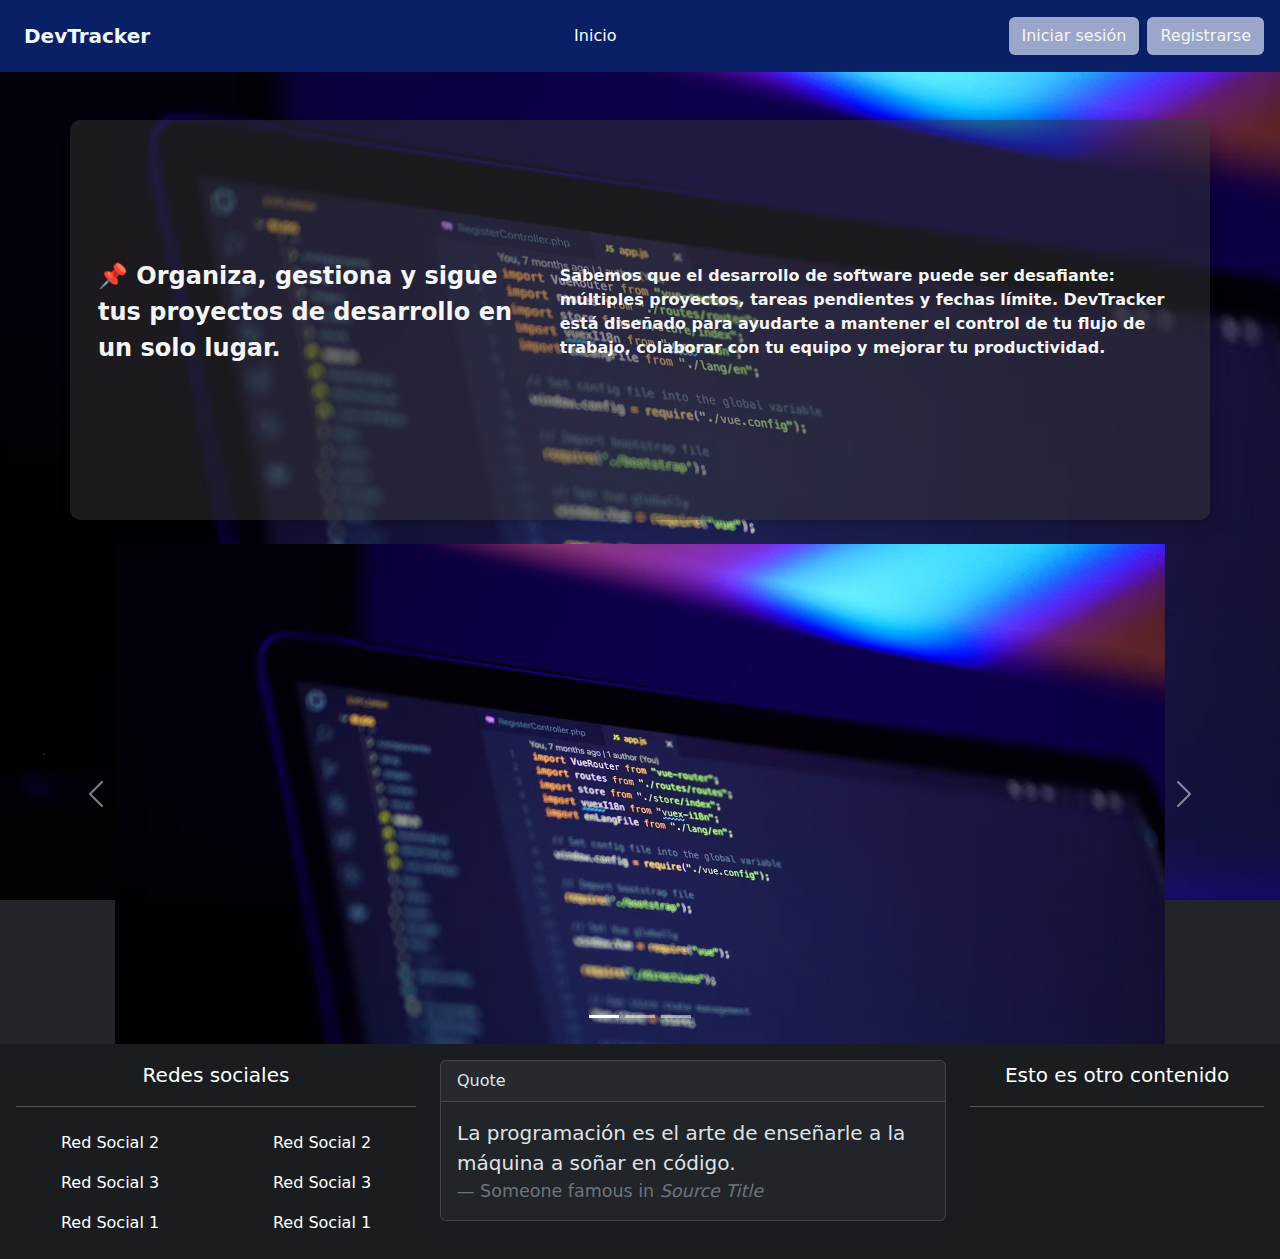
<file: index.html>
<!DOCTYPE html>
<html lang="en">
<head>
    <meta charset="UTF-8">
    <meta name="viewport" content="width=device-width, initial-scale=1.0">
    <link href="https://cdn.jsdelivr.net/npm/bootstrap@5.3.3/dist/css/bootstrap.min.css" rel="stylesheet" integrity="sha384-QWTKZyjpPEjISv5WaRU9OFeRpok6YctnYmDr5pNlyT2bRjXh0JMhjY6hW+ALEwIH" crossorigin="anonymous">
    <script src="https://cdn.jsdelivr.net/npm/bootstrap@5.3.3/dist/js/bootstrap.bundle.min.js" integrity="sha384-YvpcrYf0tY3lHB60NNkmXc5s9fDVZLESaAA55NDzOxhy9GkcIdslK1eN7N6jIeHz" crossorigin="anonymous"></script>
   <link rel="stylesheet" href="css/style.css">

    <title>DevTracker bootstrap</title>
</head>
<body id="main-body" class=" d-flex flex-column bg-dark min-vh-100">

<!-- ANIMACION LOGO -->

  <!-- <div id="logo-animation">
    <p id="logo">DevTracker</p>
  </div> -->


    <nav class="navbar  navbar-expand-lg  bg-body-tertiary p-0" data-bs-theme="dark">
        <div class="container-fluid navbar_color p-3">
          <a class="navbar-brand a_color fw-bold ps-2" id="logo" href="#">DevTracker</a>
          <button class="navbar-toggler toggler_color " type="button" data-bs-toggle="collapse" data-bs-target="#navbarSupportedContent" aria-controls="navbarSupportedContent" aria-expanded="false" aria-label="Toggle navigation">
            <span class="navbar-toggler-icon" ></span>
          </button>
          <div class="collapse navbar-collapse a_color" id="navbarSupportedContent">
            <ul class="navbar-nav m-auto mb-2 mb-lg-0">
              <li class="nav-item">
                <a class="nav-link active li_color custom_links" aria-current="page" href="#">Inicio</a>
              </li>

              <!-- SE DESPLEGARA CUANDO SE INICIE SESION -->
              <!-- <li class="nav-item dropdown">
                <a class="nav-link dropdown-toggle li_color" href="#" role="button" data-bs-toggle="dropdown" aria-expanded="false">
                  Proyectos
                </a>
                <ul class="dropdown-menu">
                  <li><a href="mis_proyectos.html" class="dropdown-item">Mis proyectos</a></li>
                  <li><a class="dropdown-item" href="newlp2.html">Añadir nuevo proyecto</a></li>
                  <li><a class="dropdown-item" href="#">Editar un proyecto</a></li>
                </ul>
              </li> -->
            </ul>
            <form class="d-flex">
              <!-- <input class="form-control me-2" type="search" placeholder="Search" aria-label="Search"> -->
              <a class="btn button_color me-2" href="pages/login.html" >Iniciar sesión</a>
              <a class="btn button_color" href="pages/registro.html">Registrarse</a>
            </form>
          </div>
        </div>
      </nav>






      
      <div class="container mt-5">
        <div class="row p_inicio align-items-center px-3" style="height: 400px;">
          <div class="col-5 ">
           <p class="fs-4 fw-bold alig">📌 Organiza, gestiona y sigue tus proyectos de desarrollo en un solo lugar.</p></div>
          <div class="col-7 ">
            <p class="fw-bold">Sabemos que el desarrollo de software puede ser desafiante: múltiples proyectos, tareas pendientes y fechas límite. DevTracker está diseñado para ayudarte a mantener el control de tu flujo de trabajo, colaborar con tu equipo y mejorar tu productividad.</p></div>
        </div>
      </div>



      <div id="carouselExampleIndicators" class="carousel slide mt-4 ">
        <div class="carousel-indicators">
          <button type="button" data-bs-target="#carouselExampleIndicators" data-bs-slide-to="0" class="active" aria-current="true" aria-label="Slide 1"></button>
          <button type="button" data-bs-target="#carouselExampleIndicators" data-bs-slide-to="1" aria-label="Slide 2"></button>
          <button type="button" data-bs-target="#carouselExampleIndicators" data-bs-slide-to="2" aria-label="Slide 3"></button>
        </div>
        <div class="carousel-inner">
          <div class="carousel-item active" style="max-height: 500px;">
            <img src="images/code.avif" class="d-block w-100 h-100 object-fit-contain" style="max-height: 700px;" alt="...">
          </div>
          <div class="carousel-item" style="max-height: 500px;">
            <img src="images/code.avif" class="d-block w-100 h-100 object-fit-contain" style="max-height: 700px;" alt="...">
          </div>
          <div class="carousel-item" style="max-height: 500px;">
            <img src="images/code.avif" class="d-block w-100 h-100 object-fit-contain" style="max-height: 700px;" alt="...">
          </div>
        </div>
        <button class="carousel-control-prev" type="button" data-bs-target="#carouselExampleIndicators" data-bs-slide="prev">
          <span class="carousel-control-prev-icon" aria-hidden="true"></span>
          <span class="visually-hidden">Previous</span>
        </button>
        <button class="carousel-control-next" type="button" data-bs-target="#carouselExampleIndicators" data-bs-slide="next">
          <span class="carousel-control-next-icon" aria-hidden="true"></span>
          <span class="visually-hidden">Next</span>
        </button>
      </div>


      <footer class="container-fluid mt-auto bg-dark-subtle p-3" data-bs-theme="dark">
        <div class="row " >
          <div class="col-md-4 col-sm-6  footer-columns-color text-center">
            <p class="lead ">Redes sociales</p>
            <hr>
            <div class="row">
              <div class="col-6">
                <ul class="navbar-nav">
                  <li><a href="" class="nav-link link-underline-opacity-0 ">Red Social 2</a></li>
                  <li><a href="" class="nav-link link-underline-opacity-0 ">Red Social 3</a></li>
                  <li><a href="" class="nav-link link-underline-opacity-0 ">Red Social 1</a></li>
                </ul>
              </div>
              <div class="col-6">
                <ul class="navbar-nav">
                  <li><a href="" class="nav-link link-underline-opacity-0 ">Red Social 2</a></li>
                  <li><a href="" class="nav-link link-underline-opacity-0 ">Red Social 3</a></li>
                  <li><a href="" class="nav-link link-underline-opacity-0 ">Red Social 1</a></li>
                </ul>
              </div>

            </div>
          </div>
          <div class="col-md-5 col-sm-6">
            <div class="card">
              <div class="card-header" >
                Quote
              </div>
              <div class="card-body">
                <blockquote class="blockquote mb-0">
                  <p>La programación es el arte de enseñarle a la máquina a soñar en código.</p>
                  <div class="blockquote-footer">Someone famous in <cite title="Source Title">Source Title</cite></div>
                </blockquote>
              </div>
            </div>
          </div>
          <div class="col-md-3 col-sm-12   footer-columns-color">
           <hr class="d-sm-block d-md-none">
            <p class="lead text-center">Esto es otro contenido</p>
            <hr>
          </div>
        </div>
      </footer>


</body>
</html>


<!-- 

Inicializar un repositorio:  git init 

Agregar un archivo en particular: git add nombreArchivo

Agregar todos los archivos: git add.

Agregar una instancia:   git commit -m "Se agrega un comentario"


Ver el estado de mis archivos: git status


-->
</file>
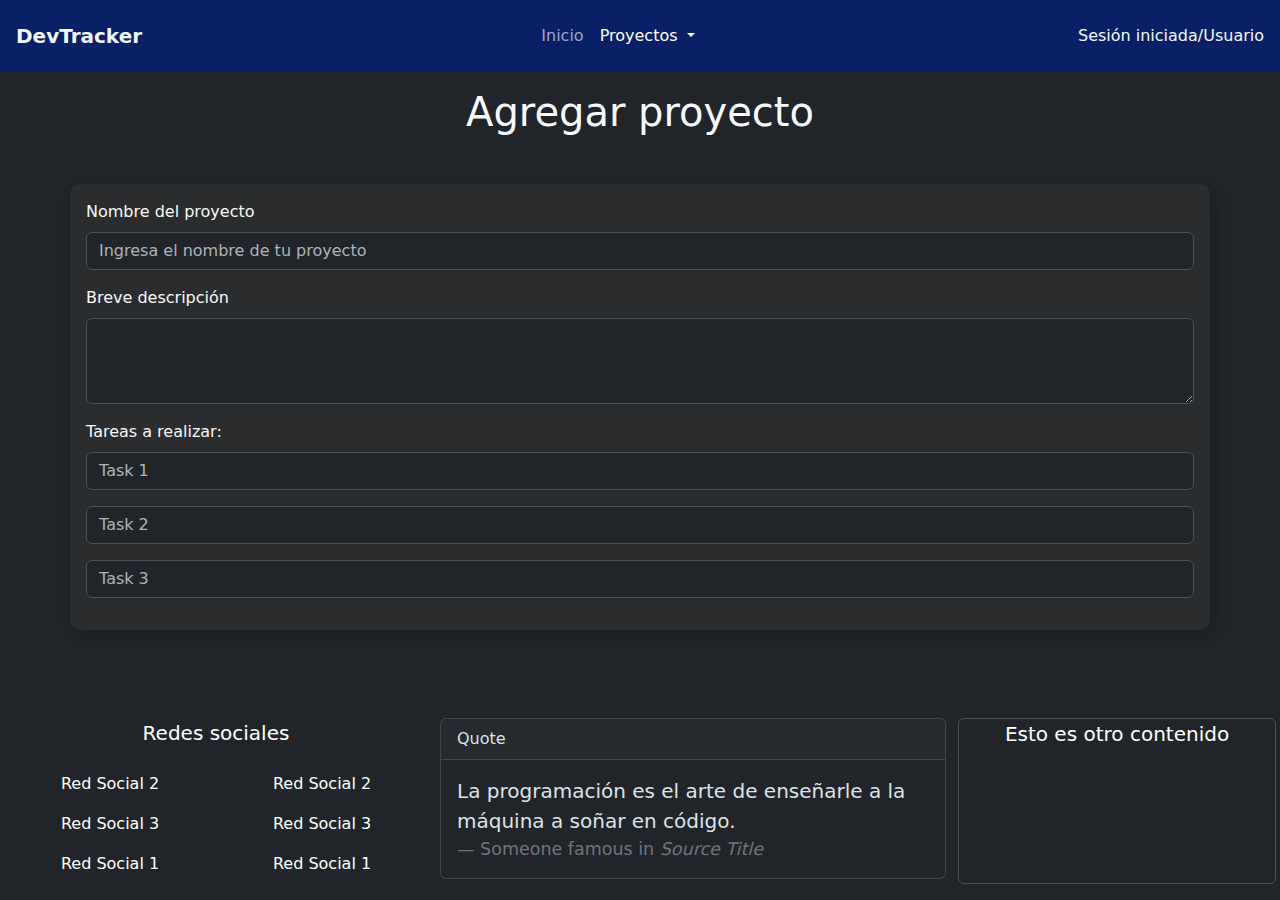
<file: agregar.html>
<!DOCTYPE html>
<html lang="en">
<head>
    <meta charset="UTF-8">
    <meta name="viewport" content="width=device-width, initial-scale=1.0">
    <link href="https://cdn.jsdelivr.net/npm/bootstrap@5.3.3/dist/css/bootstrap.min.css" rel="stylesheet" integrity="sha384-QWTKZyjpPEjISv5WaRU9OFeRpok6YctnYmDr5pNlyT2bRjXh0JMhjY6hW+ALEwIH" crossorigin="anonymous">
    <script src="https://cdn.jsdelivr.net/npm/bootstrap@5.3.3/dist/js/bootstrap.bundle.min.js" integrity="sha384-YvpcrYf0tY3lHB60NNkmXc5s9fDVZLESaAA55NDzOxhy9GkcIdslK1eN7N6jIeHz" crossorigin="anonymous"></script>
   <link rel="stylesheet" href="style.css">

    <title>Agregar</title>
</head>
<body class="bg-dark">

    <nav class="navbar  navbar-expand-lg  bg-body-tertiary p-0" data-bs-theme="dark">
        <div class="container-fluid navbar_color p-3">
          <a class="navbar-brand a_color fw-bold" href="index.html">DevTracker</a>
          <button class="navbar-toggler toggler_color " type="button" data-bs-toggle="collapse" data-bs-target="#navbarSupportedContent" aria-controls="navbarSupportedContent" aria-expanded="false" aria-label="Toggle navigation">
            <span class="navbar-toggler-icon" ></span>
          </button>
          <div class="collapse navbar-collapse a_color" id="navbarSupportedContent">
            <ul class="navbar-nav m-auto mb-2 mb-lg-0">
              <li class="nav-item">
                <a class="nav-link  li_color" aria-current="page" href="index.html">Inicio</a>
              </li>
              <li class="nav-item dropdown">
                <a class="nav-link dropdown-toggle li_color active" href="#" role="button" data-bs-toggle="dropdown" aria-expanded="false">
                  Proyectos
                </a>
                <ul class="dropdown-menu">
                  <li><a href="mis_proyectos.html" class="dropdown-item active">Mis proyectos</a></li>
                  <li><a class="dropdown-item" href="agregar.html">Añadir nuevo proyecto</a></li>
                  <li><a class="dropdown-item" href="#">Editar un proyecto</a></li>
                </ul>
              </li>
            </ul>
            <div class="d-flex">
                <label for="">Sesión iniciada/Usuario</label>
              </div>
          </div>
        </div>
      </nav>

        <h1 class="text-light text-center mt-3">Agregar proyecto</h1>
      
        <div class="container text-light p_inicio p-3 mt-5" data-bs-theme="dark">
            <div class="mb-3">
                <label for="exampleFormControlInput1" class="form-label ">Nombre del proyecto</label>
                <input type="email" class="form-control" id="exampleFormControlInput1" placeholder="Ingresa el nombre de tu proyecto">
              </div>
              <div class="mb-3">
                <label for="exampleFormControlTextarea1" class="form-label">Breve descripción</label>
                <textarea class="form-control" id="exampleFormControlTextarea1" rows="3"></textarea>
              </div>
              <div class="mb-3">
                <label for="exampleFormControlInput1" class="form-label ">Tareas a realizar: </label>
                <input type="email" class="form-control" id="exampleFormControlInput1" placeholder="Task 1">
              </div>
              <div class="mb-3">
                <input type="email" class="form-control" id="exampleFormControlInput1" placeholder="Task 2">
              </div>
              <div class="mb-3">
                <input type="email" class="form-control" id="exampleFormControlInput1" placeholder="Task 3">
              </div>
        </div>
        


      <!-- <div class="container-fluid mt-5 bg-success">
        <div class="row ">
            <div class="col-3 border bg-danger">
                <h5>Proyectos recientes</h5>
                <ul class="">
                    <li><a href="" class="nav-link link-underline-opacity-0 mt-4">Proyecto 1</a></li>
                    <li><a href="" class="nav-link link-underline-opacity-0 mt-4">Proyecto 2</a></li>
                    <li><a href="" class="nav-link link-underline-opacity-0 mt-4">Proyecto 3</a></li>
                    <li><a href="" class="nav-link link-underline-opacity-0 mt-4">Proyecto 4</a></li>
                    <li><a href="" class="nav-link link-underline-opacity-0 mt-4">Proyecto 5</a></li>
                </ul>
            </div>
            <div class="col-6 border">
                <h5>Proyecto actual</h5>
                <p>Descripcion del proyecto</p>
                <h6>Tareas a realizar</h6>
                <ul>
                    <li><a href="" class="nav-link link-underline-opacity-0 mt-4">Task 1  fecha deadline</a></li>
                    <li><a href="" class="nav-link link-underline-opacity-0 mt-4">Task 2  fecha deadline</a></li>
                    <li><a href="" class="nav-link link-underline-opacity-0 mt-4">Task 3  fecha deadline</a></li>
                    <li><a href="" class="nav-link link-underline-opacity-0 mt-4">Task 4  fecha deadline</a></li>
                    <li><a href="" class="nav-link link-underline-opacity-0 mt-4">Task 5  fecha deadline</a></li> 
                </ul>
            </div>

            <div class="col-3 border">
                <h5>Tareas por vencer</h5>
                <ul>
                    <li><a href="" class="nav-link link-underline-opacity-0 mt-4">Task 1  fecha deadline</a></li>
                    <li><a href="" class="nav-link link-underline-opacity-0 mt-4">Task 2  fecha deadline</a></li>
                    <li><a href="" class="nav-link link-underline-opacity-0 mt-4">Task 3  fecha deadline</a></li>
                    <li><a href="" class="nav-link link-underline-opacity-0 mt-4">Task 4  fecha deadline</a></li>
                    <li><a href="" class="nav-link link-underline-opacity-0 mt-4">Task 5  fecha deadline</a></li>
                </ul>
            </div>
        </div>
      </div> -->

      <footer class="fixed-bottom container-fluid bg-dark p-3 mt-5" data-bs-theme="dark">
        <div class="row " >
          <div class="col-4  footer-columns text-center">
            <p class="lead ">Redes sociales</p>
            <div class="row">
              <div class="col-6">
                <ul class="navbar-nav">
                  <li><a href="" class="nav-link link-underline-opacity-0 ">Red Social 2</a></li>
                  <li><a href="" class="nav-link link-underline-opacity-0 ">Red Social 3</a></li>
                  <li><a href="" class="nav-link link-underline-opacity-0 ">Red Social 1</a></li>
                </ul>
              </div>
              <div class="col-6">
                <ul class="navbar-nav">
                  <li><a href="" class="nav-link link-underline-opacity-0 ">Red Social 2</a></li>
                  <li><a href="" class="nav-link link-underline-opacity-0 ">Red Social 3</a></li>
                  <li><a href="" class="nav-link link-underline-opacity-0 ">Red Social 1</a></li>
                </ul>
              </div>

            </div>
          </div>
          <div class="col-5">
            <div class="card">
              <div class="card-header" >
                Quote
              </div>
              <div class="card-body">
                <blockquote class="blockquote mb-0">
                  <p>La programación es el arte de enseñarle a la máquina a soñar en código.</p>
                  <div class="blockquote-footer">Someone famous in <cite title="Source Title">Source Title</cite></div>
                </blockquote>
              </div>
            </div>
          </div>
          <div class="col-3 border rounded footer-columns">
            <p class="lead text-center">Esto es otro contenido</p>
          </div>
        </div>
      </footer>

</body>
</html>
</file>
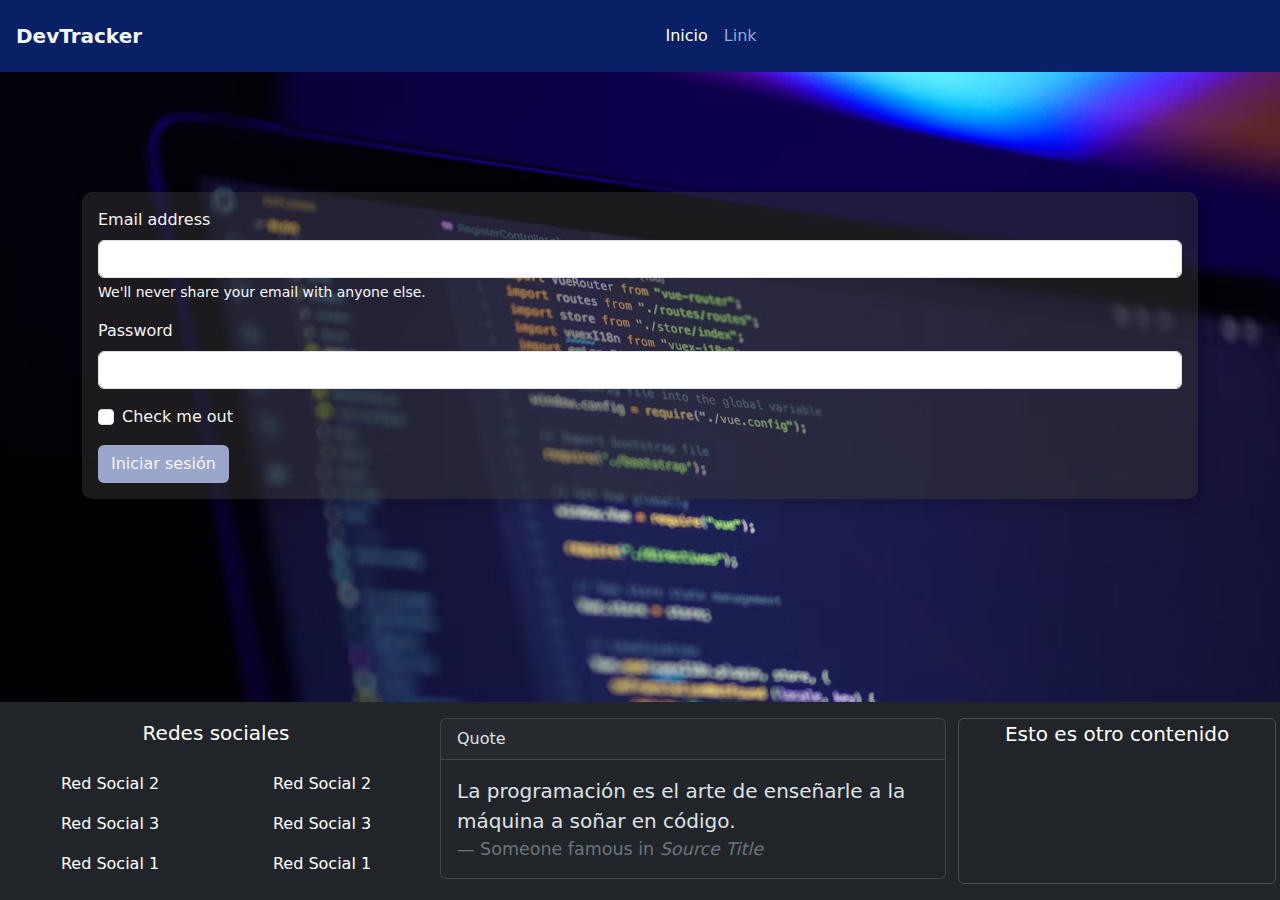
<file: login.html>
<!DOCTYPE html>
<html lang="en">
<head>
    <meta charset="UTF-8">
    <meta name="viewport" content="width=device-width, initial-scale=1.0">
    <link href="https://cdn.jsdelivr.net/npm/bootstrap@5.3.3/dist/css/bootstrap.min.css" rel="stylesheet" integrity="sha384-QWTKZyjpPEjISv5WaRU9OFeRpok6YctnYmDr5pNlyT2bRjXh0JMhjY6hW+ALEwIH" crossorigin="anonymous">
    <script src="https://cdn.jsdelivr.net/npm/bootstrap@5.3.3/dist/js/bootstrap.bundle.min.js" integrity="sha384-YvpcrYf0tY3lHB60NNkmXc5s9fDVZLESaAA55NDzOxhy9GkcIdslK1eN7N6jIeHz" crossorigin="anonymous"></script>
   <link rel="stylesheet" href="style.css">
    <title>Document</title>
</head>
<body id="main-body">



    <nav class="navbar  navbar-expand-lg  bg-body-tertiary p-0" data-bs-theme="dark">
        <div class="container-fluid navbar_color p-3">
          <a class="navbar-brand a_color fw-bold" href="index.html">DevTracker</a>
          <button class="navbar-toggler toggler_color " type="button" data-bs-toggle="collapse" data-bs-target="#navbarSupportedContent" aria-controls="navbarSupportedContent" aria-expanded="false" aria-label="Toggle navigation">
            <span class="navbar-toggler-icon" ></span>
          </button>
          <div class="collapse navbar-collapse a_color" id="navbarSupportedContent">
            <ul class="navbar-nav m-auto mb-2 mb-lg-0">
              <li class="nav-item">
                <a class="nav-link active li_color" aria-current="page" href="index.html">Inicio</a>
              </li>
              <li class="nav-item">
                <a class="nav-link li_color" href="newlp.html">Link</a>
              </li>
              <!-- <li class="nav-item dropdown">
                <a class="nav-link dropdown-toggle li_color" href="" role="button" data-bs-toggle="dropdown" aria-expanded="false">
                  Proyectos
                </a>
                <ul class="dropdown-menu">
                  <li><a href="mis_proyectos.html" class="dropdown-item">Mis proyectos</a></li>
                  <li><a class="dropdown-item" href="newlp2.html">Añadir nuevo proyecto</a></li>
                  <li><a class="dropdown-item" href="#">Editar un proyecto</a></li>
                </ul>
              </li>-->
            </ul> 


          </div>
        </div>
      </nav>

      <div class="container h-50 mt-5 d-flex align-items-center">
        <form class="container p_inicio  p-3 ">
          <div class="mb-3 justify-content-center align-items-center">
            <label for="exampleInputEmail1" class="form-label">Email address</label>
            <input type="email" class="form-control" id="exampleInputEmail1" aria-describedby="emailHelp">
            <div id="emailHelp" class="form-text text-light">We'll never share your email with anyone else.</div>
          </div>
          <div class="mb-3">
            <label for="exampleInputPassword1" class="form-label">Password</label>
            <input type="password" class="form-control" id="exampleInputPassword1">
          </div>
          <div class="mb-3 form-check ">
            <input type="checkbox" class="form-check-input" id="exampleCheck1">
            <label class="form-check-label" for="exampleCheck1">Check me out</label>
          </div>
          <a href="succesful_login.html" class="btn button_color">Iniciar sesión</a>
        </form>
      </div>

  

      <!-- FOOTER -->
      <footer class="fixed-bottom container-fluid bg-dark p-3 mt-5" data-bs-theme="dark">
        <div class="row " >
          <div class="col-4  footer-columns text-center">
            <p class="lead ">Redes sociales</p>
            <div class="row">
              <div class="col-6">
                <ul class="navbar-nav">
                  <li><a href="" class="nav-link link-underline-opacity-0 ">Red Social 2</a></li>
                  <li><a href="" class="nav-link link-underline-opacity-0 ">Red Social 3</a></li>
                  <li><a href="" class="nav-link link-underline-opacity-0 ">Red Social 1</a></li>
                </ul>
              </div>
              <div class="col-6">
                <ul class="navbar-nav">
                  <li><a href="" class="nav-link link-underline-opacity-0 ">Red Social 2</a></li>
                  <li><a href="" class="nav-link link-underline-opacity-0 ">Red Social 3</a></li>
                  <li><a href="" class="nav-link link-underline-opacity-0 ">Red Social 1</a></li>
                </ul>
              </div>

            </div>
            <!-- <ul>
                    <li><a href="" class="nav-link link-underline-opacity-0 mt-4">Proyecto 1</a></li>
                    <li><a href="" class="nav-link link-underline-opacity-0 mt-4">Proyecto 2</a></li>
                    <li><a href="" class="nav-link link-underline-opacity-0 mt-4">Proyecto 3</a></li>
                    <li><a href="" class="nav-link link-underline-opacity-0 mt-4">Proyecto 4</a></li>
                    <li><a href="" class="nav-link link-underline-opacity-0 mt-4">Proyecto 5</a></li>
            </ul> -->
          </div>
          <div class="col-5">
            <div class="card">
              <div class="card-header" >
                Quote
              </div>
              <div class="card-body">
                <blockquote class="blockquote mb-0">
                  <p>La programación es el arte de enseñarle a la máquina a soñar en código.</p>
                  <div class="blockquote-footer">Someone famous in <cite title="Source Title">Source Title</cite></div>
                </blockquote>
              </div>
            </div>
          </div>
          <div class="col-3 border rounded footer-columns">
            <p class="lead text-center">Esto es otro contenido</p>
          </div>
        </div>
      </footer>


</body>
</html>
</file>
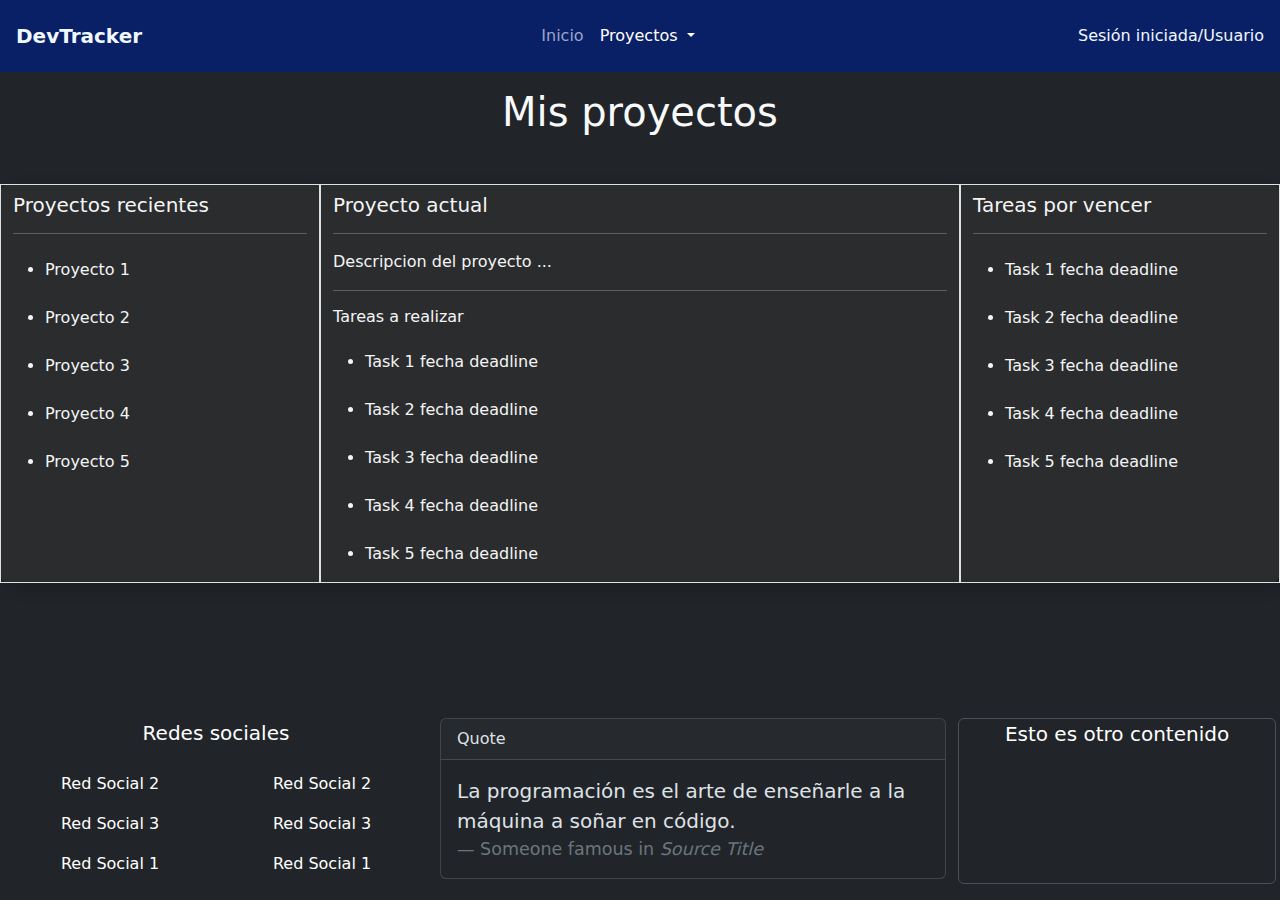
<file: mis_proyectos.html>
<!DOCTYPE html>
<html lang="en">
<head>
    <meta charset="UTF-8">
    <meta name="viewport" content="width=device-width, initial-scale=1.0">
    <link href="https://cdn.jsdelivr.net/npm/bootstrap@5.3.3/dist/css/bootstrap.min.css" rel="stylesheet" integrity="sha384-QWTKZyjpPEjISv5WaRU9OFeRpok6YctnYmDr5pNlyT2bRjXh0JMhjY6hW+ALEwIH" crossorigin="anonymous">
    <script src="https://cdn.jsdelivr.net/npm/bootstrap@5.3.3/dist/js/bootstrap.bundle.min.js" integrity="sha384-YvpcrYf0tY3lHB60NNkmXc5s9fDVZLESaAA55NDzOxhy9GkcIdslK1eN7N6jIeHz" crossorigin="anonymous"></script>
   <link rel="stylesheet" href="style.css">

    <title>DevTracker bootstrap</title>
</head>
<body class="bg-dark">

    <nav class="navbar  navbar-expand-lg  bg-body-tertiary p-0" data-bs-theme="dark">
        <div class="container-fluid navbar_color p-3">
          <a class="navbar-brand a_color fw-bold" href="index.html">DevTracker</a>
          <button class="navbar-toggler toggler_color " type="button" data-bs-toggle="collapse" data-bs-target="#navbarSupportedContent" aria-controls="navbarSupportedContent" aria-expanded="false" aria-label="Toggle navigation">
            <span class="navbar-toggler-icon" ></span>
          </button>
          <div class="collapse navbar-collapse a_color" id="navbarSupportedContent">
            <ul class="navbar-nav m-auto mb-2 mb-lg-0">
              <li class="nav-item">
                <a class="nav-link  li_color" aria-current="page" href="index.html">Inicio</a>
              </li>
              <li class="nav-item dropdown">
                <a class="nav-link dropdown-toggle li_color active" href="#" role="button" data-bs-toggle="dropdown" aria-expanded="false">
                  Proyectos
                </a>
                <ul class="dropdown-menu">
                  <li><a href="mis_proyectos.html" class="dropdown-item active">Mis proyectos</a></li>
                  <li><a class="dropdown-item" href="agregar.html">Añadir nuevo proyecto</a></li>
                  <li><a class="dropdown-item" href="#">Editar un proyecto</a></li>
                </ul>
              </li>
            </ul>
            <div class="d-flex">
              <label for="">Sesión iniciada/Usuario</label>
            </div>
            <!-- <form class="d-flex" role="search">
             <input class="form-control me-2" type="search" placeholder="Search" aria-label="Search"> 
              <button class="btn button_color me-2" type="submit">Iniciar sesión</button>
              <button class="btn button_color" type="submit">Registrarse</button>
            </form> -->
          </div>
        </div>
      </nav>

        <h1 class="text-light text-center mt-3">Mis proyectos</h1>
      
      <div class="container-fluid mt-5 p_inicio">
        <div class="row ">
            <div class="col-3 border ">
                <h5 class="mt-2">Proyectos recientes</h5>
                <hr>
                <ul class="">
                    <li><a href="" class="nav-link link-underline-opacity-0 mt-4">Proyecto 1</a></li>
                    <li><a href="" class="nav-link link-underline-opacity-0 mt-4">Proyecto 2</a></li>
                    <li><a href="" class="nav-link link-underline-opacity-0 mt-4">Proyecto 3</a></li>
                    <li><a href="" class="nav-link link-underline-opacity-0 mt-4">Proyecto 4</a></li>
                    <li><a href="" class="nav-link link-underline-opacity-0 mt-4">Proyecto 5</a></li>
                </ul>
            </div>
            <div class="col-6 border">
                <h5 class="mt-2">Proyecto actual</h5><hr>
                <p>Descripcion del proyecto ...</p>
                <hr>
                <h6>Tareas a realizar</h6>
                <ul>
                    <li><a href="" class="nav-link link-underline-opacity-0 mt-4">Task 1  fecha deadline</a></li>
                    <li><a href="" class="nav-link link-underline-opacity-0 mt-4">Task 2  fecha deadline</a></li>
                    <li><a href="" class="nav-link link-underline-opacity-0 mt-4">Task 3  fecha deadline</a></li>
                    <li><a href="" class="nav-link link-underline-opacity-0 mt-4">Task 4  fecha deadline</a></li>
                    <li><a href="" class="nav-link link-underline-opacity-0 mt-4">Task 5  fecha deadline</a></li> 
                </ul>
            </div>

            <div class="col-3 border ">
                <h5 class="mt-2">Tareas por vencer</h5>
                <hr>
                <ul>
                    <li><a href="" class="nav-link link-underline-opacity-0 mt-4">Task 1  fecha deadline</a></li>
                    <li><a href="" class="nav-link link-underline-opacity-0 mt-4">Task 2  fecha deadline</a></li>
                    <li><a href="" class="nav-link link-underline-opacity-0 mt-4">Task 3  fecha deadline</a></li>
                    <li><a href="" class="nav-link link-underline-opacity-0 mt-4">Task 4  fecha deadline</a></li>
                    <li><a href="" class="nav-link link-underline-opacity-0 mt-4">Task 5  fecha deadline</a></li>
                </ul>
            </div>
        </div>
      </div>



      <footer class="fixed-bottom container-fluid bg-dark p-3 mt-5" data-bs-theme="dark">
        <div class="row " >
          <div class="col-4  footer-columns text-center">
            <p class="lead ">Redes sociales</p>
            <div class="row">
              <div class="col-6">
                <ul class="navbar-nav">
                  <li><a href="" class="nav-link link-underline-opacity-0 ">Red Social 2</a></li>
                  <li><a href="" class="nav-link link-underline-opacity-0 ">Red Social 3</a></li>
                  <li><a href="" class="nav-link link-underline-opacity-0 ">Red Social 1</a></li>
                </ul>
              </div>
              <div class="col-6">
                <ul class="navbar-nav">
                  <li><a href="" class="nav-link link-underline-opacity-0 ">Red Social 2</a></li>
                  <li><a href="" class="nav-link link-underline-opacity-0 ">Red Social 3</a></li>
                  <li><a href="" class="nav-link link-underline-opacity-0 ">Red Social 1</a></li>
                </ul>
              </div>

            </div>
          </div>
          <div class="col-5">
            <div class="card">
              <div class="card-header" >
                Quote
              </div>
              <div class="card-body">
                <blockquote class="blockquote mb-0">
                  <p>La programación es el arte de enseñarle a la máquina a soñar en código.</p>
                  <div class="blockquote-footer">Someone famous in <cite title="Source Title">Source Title</cite></div>
                </blockquote>
              </div>
            </div>
          </div>
          <div class="col-3 border rounded footer-columns">
            <p class="lead text-center">Esto es otro contenido</p>
          </div>
        </div>
      </footer>

</body>
</html>
</file>
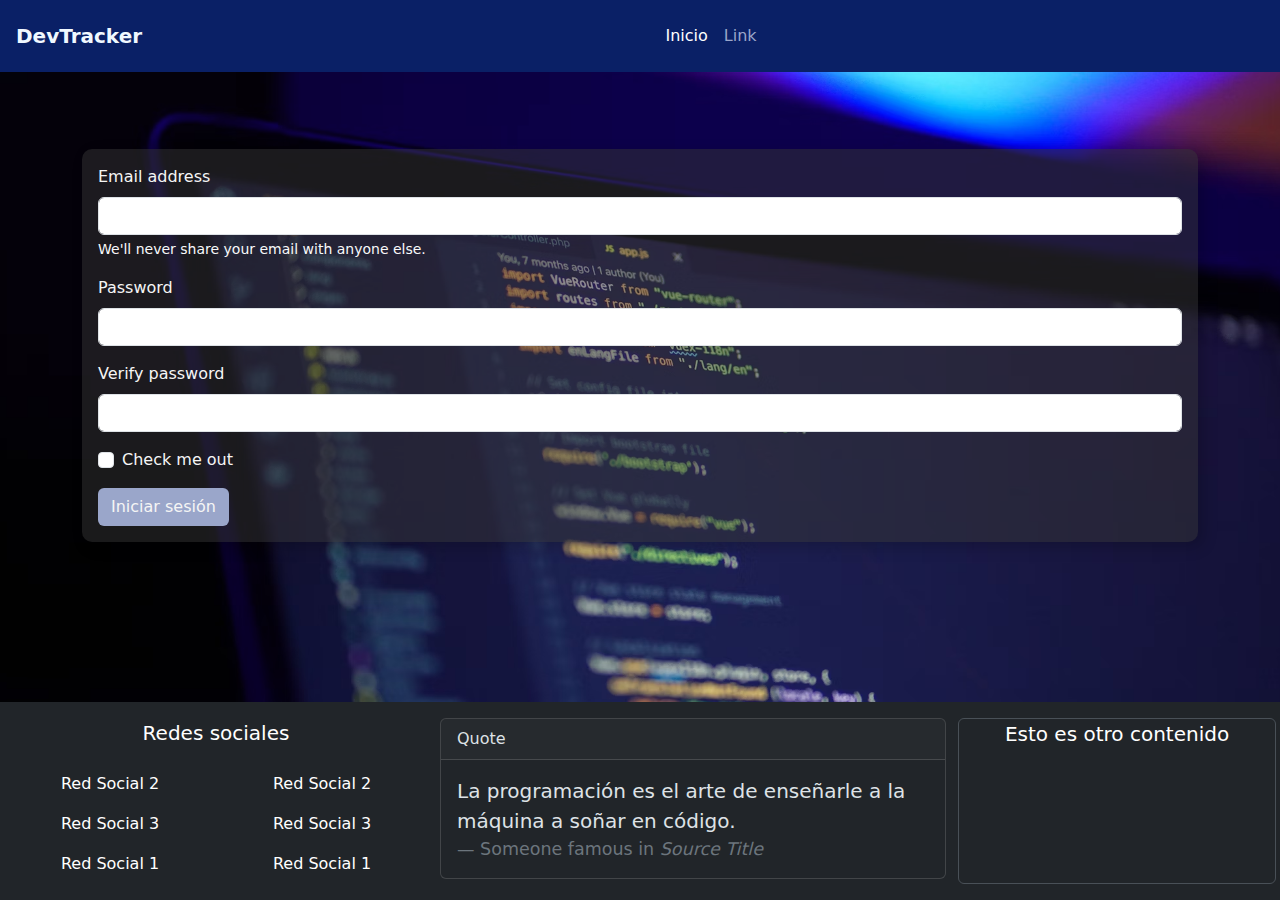
<file: registro.html>
<!DOCTYPE html>
<html lang="en">
<head>
    <meta charset="UTF-8">
    <meta name="viewport" content="width=device-width, initial-scale=1.0">
    <link href="https://cdn.jsdelivr.net/npm/bootstrap@5.3.3/dist/css/bootstrap.min.css" rel="stylesheet" integrity="sha384-QWTKZyjpPEjISv5WaRU9OFeRpok6YctnYmDr5pNlyT2bRjXh0JMhjY6hW+ALEwIH" crossorigin="anonymous">
    <script src="https://cdn.jsdelivr.net/npm/bootstrap@5.3.3/dist/js/bootstrap.bundle.min.js" integrity="sha384-YvpcrYf0tY3lHB60NNkmXc5s9fDVZLESaAA55NDzOxhy9GkcIdslK1eN7N6jIeHz" crossorigin="anonymous"></script>
   <link rel="stylesheet" href="style.css">
    <title>Registrarse</title>
</head>
<body id="main-body">



    <nav class="navbar  navbar-expand-lg  bg-body-tertiary p-0" data-bs-theme="dark">
        <div class="container-fluid navbar_color p-3">
          <a class="navbar-brand a_color fw-bold" href="index.html">DevTracker</a>
          <button class="navbar-toggler toggler_color " type="button" data-bs-toggle="collapse" data-bs-target="#navbarSupportedContent" aria-controls="navbarSupportedContent" aria-expanded="false" aria-label="Toggle navigation">
            <span class="navbar-toggler-icon" ></span>
          </button>
          <div class="collapse navbar-collapse a_color" id="navbarSupportedContent">
            <ul class="navbar-nav m-auto mb-2 mb-lg-0">
              <li class="nav-item">
                <a class="nav-link active li_color" aria-current="page" href="index.html">Inicio</a>
              </li>
              <li class="nav-item">
                <a class="nav-link li_color" href="newlp.html">Link</a>
              </li>
              <!-- <li class="nav-item dropdown">
                <a class="nav-link dropdown-toggle li_color" href="" role="button" data-bs-toggle="dropdown" aria-expanded="false">
                  Proyectos
                </a>
                <ul class="dropdown-menu">
                  <li><a href="mis_proyectos.html" class="dropdown-item">Mis proyectos</a></li>
                  <li><a class="dropdown-item" href="newlp2.html">Añadir nuevo proyecto</a></li>
                  <li><a class="dropdown-item" href="#">Editar un proyecto</a></li>
                </ul>
              </li>-->
            </ul> 


          </div>
        </div>
      </nav>

      <div class="container h-50 mt-5 d-flex align-items-center">
        <form class="container p_inicio  p-3 ">
          <div class="mb-3 justify-content-center align-items-center">
            <label for="exampleInputEmail1" class="form-label">Email address</label>
            <input type="email" class="form-control" id="exampleInputEmail1" aria-describedby="emailHelp">
            <div id="emailHelp" class="form-text text-light">We'll never share your email with anyone else.</div>
          </div>
          <div class="mb-3">
            <label for="exampleInputPassword1" class="form-label">Password</label>
            <input type="password" class="form-control" id="exampleInputPassword1">
          </div>
          <div class="mb-3">
            <label for="exampleInputPassword1" class="form-label">Verify password</label>
            <input type="password" class="form-control" id="exampleInputPassword1">
          </div>
          <div class="mb-3 form-check ">
            <input type="checkbox" class="form-check-input" id="exampleCheck1">
            <label class="form-check-label" for="exampleCheck1">Check me out</label>
          </div>
          <a href="succesful_login.html" class="btn button_color">Iniciar sesión</a>
        </form>
      </div>

  

      <!-- FOOTER -->
      <footer class="fixed-bottom container-fluid bg-dark p-3 mt-5" data-bs-theme="dark">
        <div class="row " >
          <div class="col-4  footer-columns text-center">
            <p class="lead ">Redes sociales</p>
            <div class="row">
              <div class="col-6">
                <ul class="navbar-nav">
                  <li><a href="" class="nav-link link-underline-opacity-0 ">Red Social 2</a></li>
                  <li><a href="" class="nav-link link-underline-opacity-0 ">Red Social 3</a></li>
                  <li><a href="" class="nav-link link-underline-opacity-0 ">Red Social 1</a></li>
                </ul>
              </div>
              <div class="col-6">
                <ul class="navbar-nav">
                  <li><a href="" class="nav-link link-underline-opacity-0 ">Red Social 2</a></li>
                  <li><a href="" class="nav-link link-underline-opacity-0 ">Red Social 3</a></li>
                  <li><a href="" class="nav-link link-underline-opacity-0 ">Red Social 1</a></li>
                </ul>
              </div>

            </div>
            <!-- <ul>
                    <li><a href="" class="nav-link link-underline-opacity-0 mt-4">Proyecto 1</a></li>
                    <li><a href="" class="nav-link link-underline-opacity-0 mt-4">Proyecto 2</a></li>
                    <li><a href="" class="nav-link link-underline-opacity-0 mt-4">Proyecto 3</a></li>
                    <li><a href="" class="nav-link link-underline-opacity-0 mt-4">Proyecto 4</a></li>
                    <li><a href="" class="nav-link link-underline-opacity-0 mt-4">Proyecto 5</a></li>
            </ul> -->
          </div>
          <div class="col-5">
            <div class="card">
              <div class="card-header" >
                Quote
              </div>
              <div class="card-body">
                <blockquote class="blockquote mb-0">
                  <p>La programación es el arte de enseñarle a la máquina a soñar en código.</p>
                  <div class="blockquote-footer">Someone famous in <cite title="Source Title">Source Title</cite></div>
                </blockquote>
              </div>
            </div>
          </div>
          <div class="col-3 border rounded footer-columns">
            <p class="lead text-center">Esto es otro contenido</p>
          </div>
        </div>
      </footer>


</body>
</html>
</file>
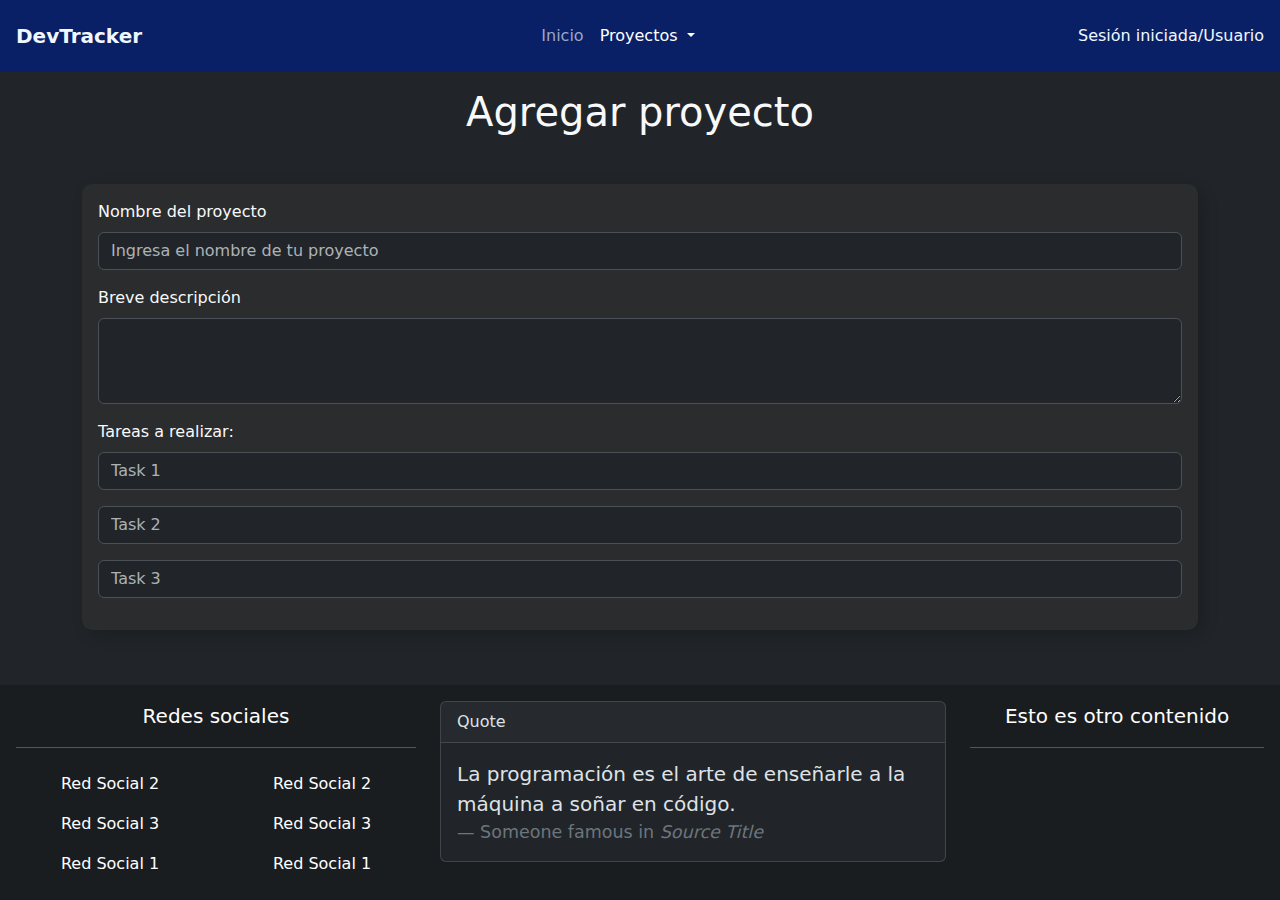
<file: pages/agregar.html>
<!DOCTYPE html>
<html lang="en">
<head>
    <meta charset="UTF-8">
    <meta name="viewport" content="width=device-width, initial-scale=1.0">
    <link href="https://cdn.jsdelivr.net/npm/bootstrap@5.3.3/dist/css/bootstrap.min.css" rel="stylesheet" integrity="sha384-QWTKZyjpPEjISv5WaRU9OFeRpok6YctnYmDr5pNlyT2bRjXh0JMhjY6hW+ALEwIH" crossorigin="anonymous">
    <script src="https://cdn.jsdelivr.net/npm/bootstrap@5.3.3/dist/js/bootstrap.bundle.min.js" integrity="sha384-YvpcrYf0tY3lHB60NNkmXc5s9fDVZLESaAA55NDzOxhy9GkcIdslK1eN7N6jIeHz" crossorigin="anonymous"></script>
   <link rel="stylesheet" href="/css/style.css">

    <title>Agregar</title>
</head>
<body class="bg-dark d-flex flex-column min-vh-100">
  <!-- BARRA DE NAVEGACION -->
    <nav class="navbar  navbar-expand-lg  bg-body-tertiary p-0" data-bs-theme="dark">
        <div class="container-fluid navbar_color p-3">
          <a class="navbar-brand a_color fw-bold" href="/index.html">DevTracker</a>
          <button class="navbar-toggler toggler_color " type="button" data-bs-toggle="collapse" data-bs-target="#navbarSupportedContent" aria-controls="navbarSupportedContent" aria-expanded="false" aria-label="Toggle navigation">
            <span class="navbar-toggler-icon" ></span>
          </button>
          <div class="collapse navbar-collapse a_color" id="navbarSupportedContent">
            <ul class="navbar-nav m-auto mb-2 mb-lg-0">
              <li class="nav-item">
                <a class="nav-link  li_color" aria-current="page" href="/index.html">Inicio</a>
              </li>
              <li class="nav-item dropdown">
                <a class="nav-link dropdown-toggle li_color active" href="#" role="button" data-bs-toggle="dropdown" aria-expanded="false">
                  Proyectos
                </a>
                <ul class="dropdown-menu">
                  <li><a href="mis_proyectos.html" class="dropdown-item ">Mis proyectos</a></li>
                  <li><a class="dropdown-item  active" href="agregar.html">Añadir nuevo proyecto</a></li>
                  <li><a class="dropdown-item" href="#">Editar un proyecto</a></li>
                </ul>
              </li>
            </ul>
            <div class="d-flex">
                <label for="">Sesión iniciada/Usuario</label>
              </div>
          </div>
        </div>
      </nav>

      <!-- CONTENIDO PRINCIPAL -->
      <main class="container mb-5 ">
        <h1 class="text-light text-center mt-3">Agregar proyecto</h1>
      <!-- FORMULARIO AGREGAR PROYECTO -->
        <div class="container text-light p_inicio p-3 mt-5" data-bs-theme="dark">
            <div class="mb-3">
                <label for="exampleFormControlInput1" class="form-label ">Nombre del proyecto</label>
                <input type="email" class="form-control" id="exampleFormControlInput1" placeholder="Ingresa el nombre de tu proyecto">
              </div>
              <div class="mb-3">
                <label for="exampleFormControlTextarea1" class="form-label">Breve descripción</label>
                <textarea class="form-control" id="exampleFormControlTextarea1" rows="3"></textarea>
              </div>
              <div class="mb-3">
                <label for="exampleFormControlInput1" class="form-label ">Tareas a realizar: </label>
                <input type="email" class="form-control" id="exampleFormControlInput1" placeholder="Task 1">
              </div>
              <div class="mb-3">
                <input type="email" class="form-control" id="exampleFormControlInput1" placeholder="Task 2">
              </div>
              <div class="mb-3">
                <input type="email" class="form-control" id="exampleFormControlInput1" placeholder="Task 3">
              </div>
        </div>
      </main>

        
        <!-- FOOTER -->


        <footer class="container-fluid mt-auto bg-dark-subtle p-3" data-bs-theme="dark">
          <div class="row " >
            <div class="col-md-4 col-sm-6  footer-columns-color text-center">
              <p class="lead ">Redes sociales</p>
              <hr>
              <div class="row">
                <div class="col-6">
                  <ul class="navbar-nav">
                    <li><a href="" class="nav-link link-underline-opacity-0 ">Red Social 2</a></li>
                    <li><a href="" class="nav-link link-underline-opacity-0 ">Red Social 3</a></li>
                    <li><a href="" class="nav-link link-underline-opacity-0 ">Red Social 1</a></li>
                  </ul>
                </div>
                <div class="col-6">
                  <ul class="navbar-nav">
                    <li><a href="" class="nav-link link-underline-opacity-0 ">Red Social 2</a></li>
                    <li><a href="" class="nav-link link-underline-opacity-0 ">Red Social 3</a></li>
                    <li><a href="" class="nav-link link-underline-opacity-0 ">Red Social 1</a></li>
                  </ul>
                </div>
  
              </div>
            </div>
            <div class="col-md-5 col-sm-6">
              <div class="card">
                <div class="card-header" >
                  Quote
                </div>
                <div class="card-body">
                  <blockquote class="blockquote mb-0">
                    <p>La programación es el arte de enseñarle a la máquina a soñar en código.</p>
                    <div class="blockquote-footer">Someone famous in <cite title="Source Title">Source Title</cite></div>
                  </blockquote>
                </div>
              </div>
            </div>
            <div class="col-md-3 col-sm-12   footer-columns-color">
             <hr class="d-sm-block d-md-none">
              <p class="lead text-center">Esto es otro contenido</p>
              <hr>
            </div>
          </div>
        </footer>
</body>
</html>
</file>
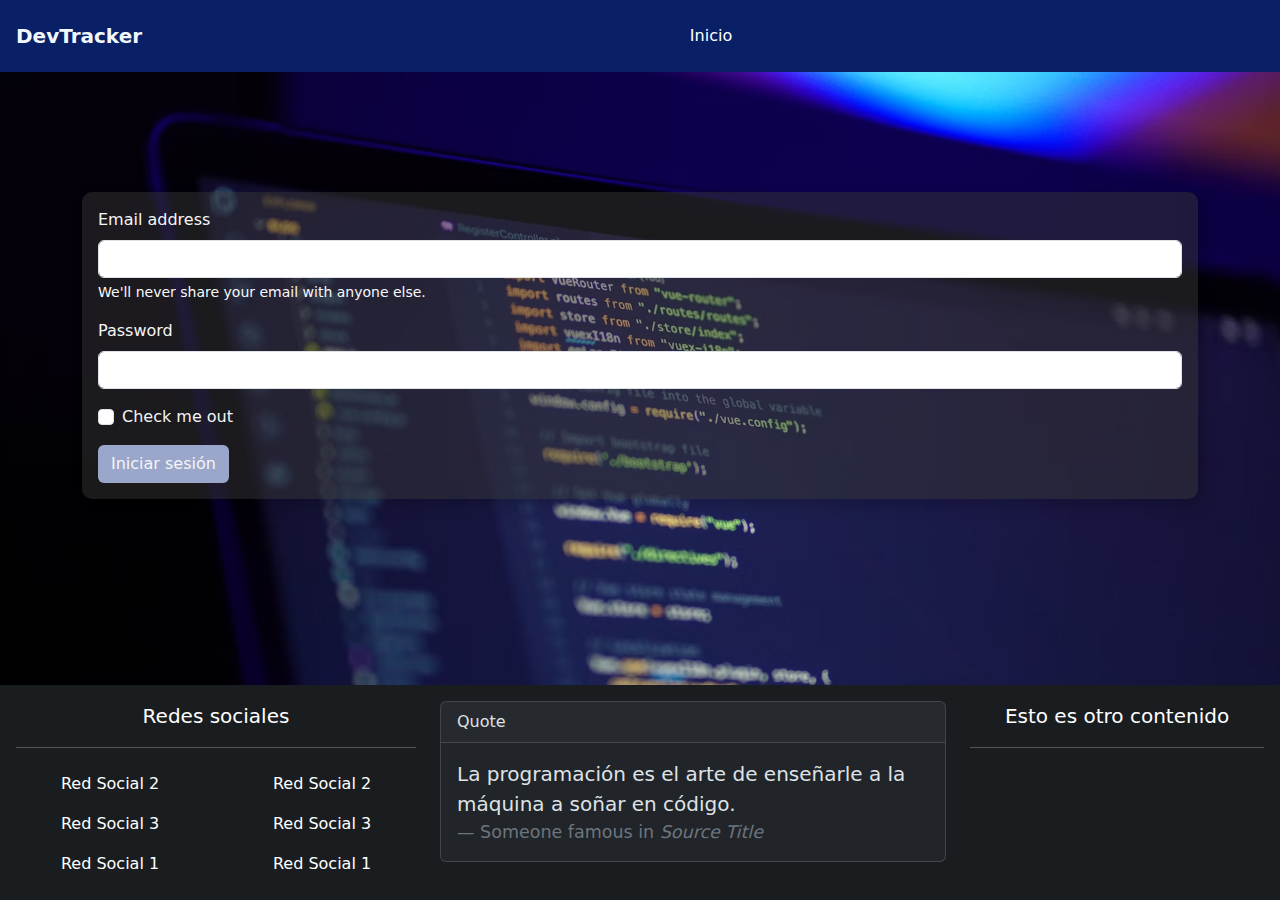
<file: pages/login.html>
<!DOCTYPE html>
<html lang="en">
<head>
    <meta charset="UTF-8">
    <meta name="viewport" content="width=device-width, initial-scale=1.0">
    <link href="https://cdn.jsdelivr.net/npm/bootstrap@5.3.3/dist/css/bootstrap.min.css" rel="stylesheet" integrity="sha384-QWTKZyjpPEjISv5WaRU9OFeRpok6YctnYmDr5pNlyT2bRjXh0JMhjY6hW+ALEwIH" crossorigin="anonymous">
    <script src="https://cdn.jsdelivr.net/npm/bootstrap@5.3.3/dist/js/bootstrap.bundle.min.js" integrity="sha384-YvpcrYf0tY3lHB60NNkmXc5s9fDVZLESaAA55NDzOxhy9GkcIdslK1eN7N6jIeHz" crossorigin="anonymous"></script>
   <link rel="stylesheet" href="/css/style.css">
    <title>Document</title>
</head>
<body id="main-body" class="bg-dark d-flex flex-column min-vh-100">



    <nav class="navbar  navbar-expand-lg  bg-body-tertiary p-0" data-bs-theme="dark">
        <div class="container-fluid navbar_color p-3">
          <a class="navbar-brand a_color fw-bold" href="/index.html">DevTracker</a>
          <button class="navbar-toggler toggler_color " type="button" data-bs-toggle="collapse" data-bs-target="#navbarSupportedContent" aria-controls="navbarSupportedContent" aria-expanded="false" aria-label="Toggle navigation">
            <span class="navbar-toggler-icon" ></span>
          </button>
          <div class="collapse navbar-collapse a_color" id="navbarSupportedContent">
            <ul class="navbar-nav m-auto mb-2 mb-lg-0">
              <li class="nav-item">
                <a class="nav-link active li_color" aria-current="page" href="/index.html">Inicio</a>
              </li>
              <!-- <li class="nav-item dropdown">
                <a class="nav-link dropdown-toggle li_color" href="" role="button" data-bs-toggle="dropdown" aria-expanded="false">
                  Proyectos
                </a>
                <ul class="dropdown-menu">
                  <li><a href="mis_proyectos.html" class="dropdown-item">Mis proyectos</a></li>
                  <li><a class="dropdown-item" href="newlp2.html">Añadir nuevo proyecto</a></li>
                  <li><a class="dropdown-item" href="#">Editar un proyecto</a></li>
                </ul>
              </li>-->
            </ul> 


          </div>
        </div>
      </nav>

      <div class="container h-50 mt-5 d-flex align-items-center">
        <form class="container p_inicio  p-3 ">
          <div class="mb-3 justify-content-center align-items-center">
            <label for="exampleInputEmail1" class="form-label">Email address</label>
            <input type="email" class="form-control" id="exampleInputEmail1" aria-describedby="emailHelp">
            <div id="emailHelp" class="form-text text-light">We'll never share your email with anyone else.</div>
          </div>
          <div class="mb-3">
            <label for="exampleInputPassword1" class="form-label">Password</label>
            <input type="password" class="form-control" id="exampleInputPassword1">
          </div>
          <div class="mb-3 form-check ">
            <input type="checkbox" class="form-check-input" id="exampleCheck1">
            <label class="form-check-label" for="exampleCheck1">Check me out</label>
          </div>
          <a href="succesful_login.html" class="btn button_color">Iniciar sesión</a>
        </form>
      </div>

  

      <!-- FOOTER -->
     

      <footer class="container-fluid mt-auto bg-dark-subtle p-3" data-bs-theme="dark">
        <div class="row " >
          <div class="col-md-4 col-sm-6  footer-columns-color text-center">
            <p class="lead ">Redes sociales</p>
            <hr>
            <div class="row">
              <div class="col-6">
                <ul class="navbar-nav">
                  <li><a href="" class="nav-link link-underline-opacity-0 ">Red Social 2</a></li>
                  <li><a href="" class="nav-link link-underline-opacity-0 ">Red Social 3</a></li>
                  <li><a href="" class="nav-link link-underline-opacity-0 ">Red Social 1</a></li>
                </ul>
              </div>
              <div class="col-6">
                <ul class="navbar-nav">
                  <li><a href="" class="nav-link link-underline-opacity-0 ">Red Social 2</a></li>
                  <li><a href="" class="nav-link link-underline-opacity-0 ">Red Social 3</a></li>
                  <li><a href="" class="nav-link link-underline-opacity-0 ">Red Social 1</a></li>
                </ul>
              </div>

            </div>
          </div>
          <div class="col-md-5 col-sm-6">
            <div class="card">
              <div class="card-header" >
                Quote
              </div>
              <div class="card-body">
                <blockquote class="blockquote mb-0">
                  <p>La programación es el arte de enseñarle a la máquina a soñar en código.</p>
                  <div class="blockquote-footer">Someone famous in <cite title="Source Title">Source Title</cite></div>
                </blockquote>
              </div>
            </div>
          </div>
          <div class="col-md-3 col-sm-12   footer-columns-color">
           <hr class="d-sm-block d-md-none">
            <p class="lead text-center">Esto es otro contenido</p>
            <hr>
          </div>
        </div>
      </footer>

</body>
</html>
</file>
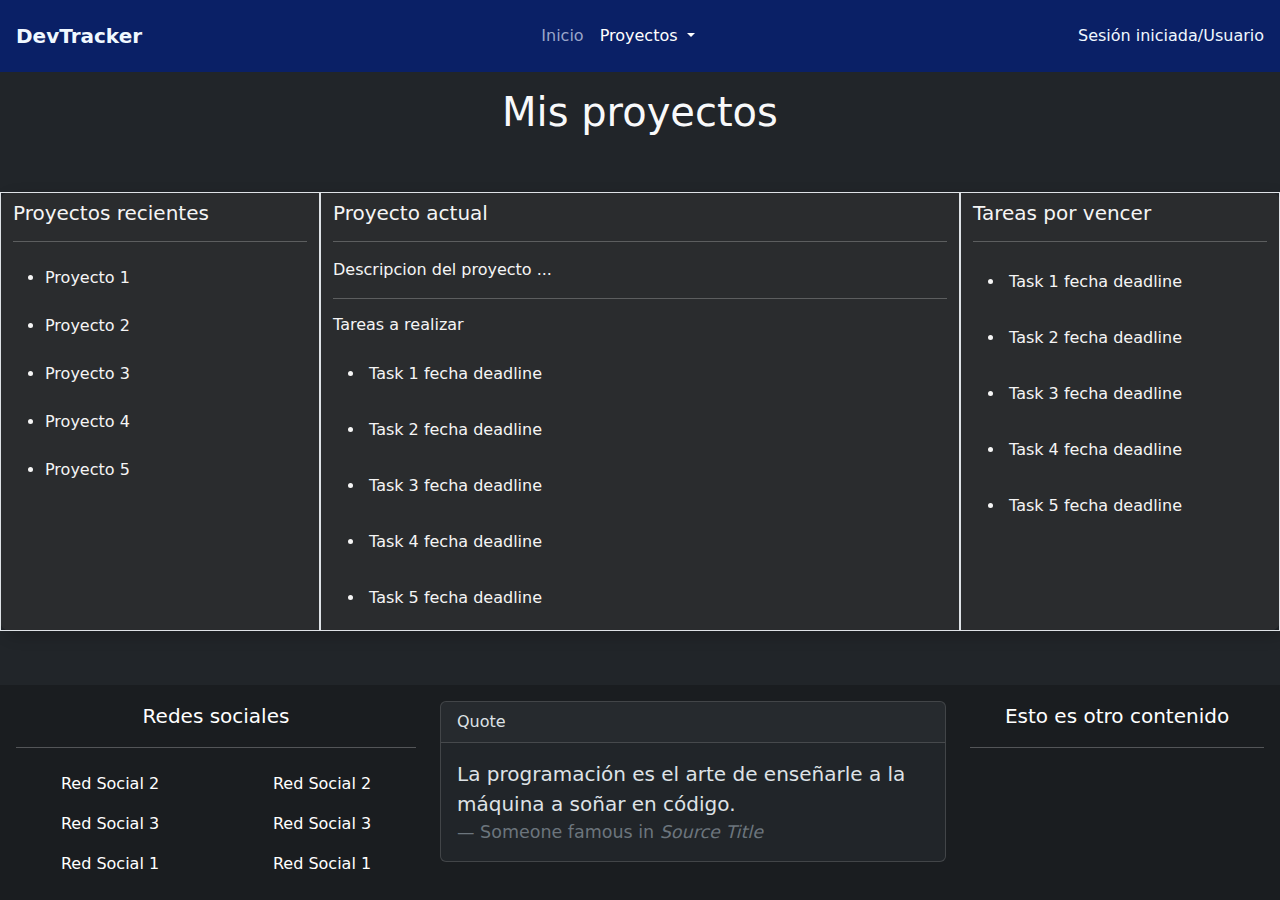
<file: pages/mis_proyectos.html>
<!DOCTYPE html>
<html lang="en">
<head>
    <meta charset="UTF-8">
    <meta name="viewport" content="width=device-width, initial-scale=1.0">
    <link href="https://cdn.jsdelivr.net/npm/bootstrap@5.3.3/dist/css/bootstrap.min.css" rel="stylesheet" integrity="sha384-QWTKZyjpPEjISv5WaRU9OFeRpok6YctnYmDr5pNlyT2bRjXh0JMhjY6hW+ALEwIH" crossorigin="anonymous">
    <script src="https://cdn.jsdelivr.net/npm/bootstrap@5.3.3/dist/js/bootstrap.bundle.min.js" integrity="sha384-YvpcrYf0tY3lHB60NNkmXc5s9fDVZLESaAA55NDzOxhy9GkcIdslK1eN7N6jIeHz" crossorigin="anonymous"></script>
   <link rel="stylesheet" href="/css/style.css">

    <title>DevTracker bootstrap</title>
</head>
<body class=" d-flex flex-column bg-dark min-vh-100">

    <nav class="navbar  navbar-expand-lg  bg-body-tertiary p-0" data-bs-theme="dark">
        <div class="container-fluid navbar_color p-3">
          <a class="navbar-brand a_color fw-bold" href="/index.html">DevTracker</a>
          <button class="navbar-toggler toggler_color " type="button" data-bs-toggle="collapse" data-bs-target="#navbarSupportedContent" aria-controls="navbarSupportedContent" aria-expanded="false" aria-label="Toggle navigation">
            <span class="navbar-toggler-icon" ></span>
          </button>
          <div class="collapse navbar-collapse a_color" id="navbarSupportedContent">
            <ul class="navbar-nav m-auto mb-2 mb-lg-0">
              <li class="nav-item">
                <a class="nav-link  li_color" aria-current="page" href="/index.html">Inicio</a>
              </li>
              <li class="nav-item dropdown">
                <a class="nav-link dropdown-toggle li_color active" href="#" role="button" data-bs-toggle="dropdown" aria-expanded="false">
                  Proyectos
                </a>
                <ul class="dropdown-menu">
                  <li><a href="mis_proyectos.html" class="dropdown-item active">Mis proyectos</a></li>
                  <li><a class="dropdown-item" href="agregar.html">Añadir nuevo proyecto</a></li>
                  <li><a class="dropdown-item" href="#">Editar un proyecto</a></li>
                </ul>
              </li>
            </ul>
            <div class="d-flex">
              <label for="">Sesión iniciada/Usuario</label>
            </div>
            <!-- <form class="d-flex" role="search">
             <input class="form-control me-2" type="search" placeholder="Search" aria-label="Search"> 
              <button class="btn button_color me-2" type="submit">Iniciar sesión</button>
              <button class="btn button_color" type="submit">Registrarse</button>
            </form> -->
          </div>
        </div>
      </nav>

        <h1 class="text-light text-center mt-3">Mis proyectos</h1>
      
      <div class="container-fluid mt-5 p_inicio">
      
      <!-- APARTIR DE AQUI HABILITAR UN BOTON PARA MOSTRAR CONTENIDO, SOLO DEBEN VERSE LOS ENCABEZADOS EN LA VISTA MOBILE -->
        <div class="row ">
            <div class="col-3 border d-md-block"> 
              <!-- <h5 class="d-sm-block d-md-none"  data-bs-toggle="collapse" data-bs-target="#recent_projects" aria-expanded="false" aria-controls="recent_projects">Proyectos recientes</h5> -->
                <h5 class="mt-2 ">Proyectos recientes</h5>
                <hr>
                <ul class="" id="recent_projects">
                    <li><a href="" class="nav-link link-underline-opacity-0 mt-4">Proyecto 1</a></li>
                    <li><a href="" class="nav-link link-underline-opacity-0 mt-4">Proyecto 2</a></li>
                    <li><a href="" class="nav-link link-underline-opacity-0 mt-4">Proyecto 3</a></li>
                    <li><a href="" class="nav-link link-underline-opacity-0 mt-4">Proyecto 4</a></li>
                    <li><a href="" class="nav-link link-underline-opacity-0 mt-4">Proyecto 5</a></li>
                </ul>
            </div>
            <div class="col-6 border">
                <h5 class="mt-2 make_bigger">Proyecto actual</h5><hr>
                <p>Descripcion del proyecto ...</p>
                <hr>
                <h6>Tareas a realizar</h6>
                <ul>
                    <li><a href="" class="nav-link link-underline-opacity-0 mt-4 p-1  task">Task 1  fecha deadline</a></li>
                    <li><a href="" class="nav-link link-underline-opacity-0 mt-4 p-1  task">Task 2  fecha deadline</a></li>
                    <li><a href="" class="nav-link link-underline-opacity-0 mt-4 p-1  task">Task 3  fecha deadline</a></li>
                    <li><a href="" class="nav-link link-underline-opacity-0 mt-4 p-1  task">Task 4  fecha deadline</a></li>
                    <li><a href="" class="nav-link link-underline-opacity-0 mt-4 p-1  task">Task 5  fecha deadline</a></li> 
                </ul>
            </div>

            <div class="col-3 border ">
                <h5 class="mt-2">Tareas por vencer</h5>
                <hr>
                <ul>
                    <li><a href="" class="nav-link link-underline-opacity-0 mt-4 p-1 task ">Task 1  fecha deadline</a></li>
                    <li><a href="" class="nav-link link-underline-opacity-0 mt-4 p-1 task">Task 2  fecha deadline</a></li>
                    <li><a href="" class="nav-link link-underline-opacity-0 mt-4 p-1 task">Task 3  fecha deadline</a></li>
                    <li><a href="" class="nav-link link-underline-opacity-0 mt-4 p-1 task">Task 4  fecha deadline</a></li>
                    <li><a href="" class="nav-link link-underline-opacity-0 mt-4 p-1 task">Task 5  fecha deadline</a></li>
                </ul>
            </div>
        </div>
      </div>



     
      <footer class="container-fluid mt-auto bg-dark-subtle p-3" data-bs-theme="dark">
        <div class="row " >
          <div class="col-md-4 col-sm-6  footer-columns-color text-center">
            <p class="lead ">Redes sociales</p>
            <hr>
            <div class="row">
              <div class="col-6">
                <ul class="navbar-nav">
                  <li><a href="" class="nav-link link-underline-opacity-0 ">Red Social 2</a></li>
                  <li><a href="" class="nav-link link-underline-opacity-0 ">Red Social 3</a></li>
                  <li><a href="" class="nav-link link-underline-opacity-0 ">Red Social 1</a></li>
                </ul>
              </div>
              <div class="col-6">
                <ul class="navbar-nav">
                  <li><a href="" class="nav-link link-underline-opacity-0 ">Red Social 2</a></li>
                  <li><a href="" class="nav-link link-underline-opacity-0 ">Red Social 3</a></li>
                  <li><a href="" class="nav-link link-underline-opacity-0 ">Red Social 1</a></li>
                </ul>
              </div>

            </div>
          </div>
          <div class="col-md-5 col-sm-6">
            <div class="card">
              <div class="card-header" >
                Quote
              </div>
              <div class="card-body">
                <blockquote class="blockquote mb-0">
                  <p>La programación es el arte de enseñarle a la máquina a soñar en código.</p>
                  <div class="blockquote-footer">Someone famous in <cite title="Source Title">Source Title</cite></div>
                </blockquote>
              </div>
            </div>
          </div>
          <div class="col-md-3 col-sm-12   footer-columns-color">
           <hr class="d-sm-block d-md-none">
            <p class="lead text-center">Esto es otro contenido</p>
            <hr>
          </div>
        </div>
      </footer>

      <!-- <footer class="container-fluid bg-dark-subtle p-3 bottom d-none d-md-block" data-bs-theme="dark">
        <div class="row">
          <div class="col-md-4 text-center">
            <p class="lead">Redes sociales</p>
            <hr>
            <ul class="navbar-nav">
              <li><a href="" class="nav-link link-underline-opacity-0">Red Social 1</a></li>
              <li><a href="" class="nav-link link-underline-opacity-0">Red Social 2</a></li>
              <li><a href="" class="nav-link link-underline-opacity-0">Red Social 3</a></li>
            </ul>
          </div>
          <div class="col-md-5">
            <div class="card">
              <div class="card-header">Quote</div>
              <div class="card-body">
                <blockquote class="blockquote mb-0">
                  <p>La programación es el arte de enseñarle a la máquina a soñar en código.</p>
                  <div class="blockquote-footer">Someone famous in <cite title="Source Title">Source Title</cite></div>
                </blockquote>
              </div>
            </div>
          </div>
          <div class="col-md-3 text-center">
            <p class="lead">Esto es otro contenido</p>
            <hr>
          </div>
        </div>
      </footer> -->


</body>
</html>
</file>
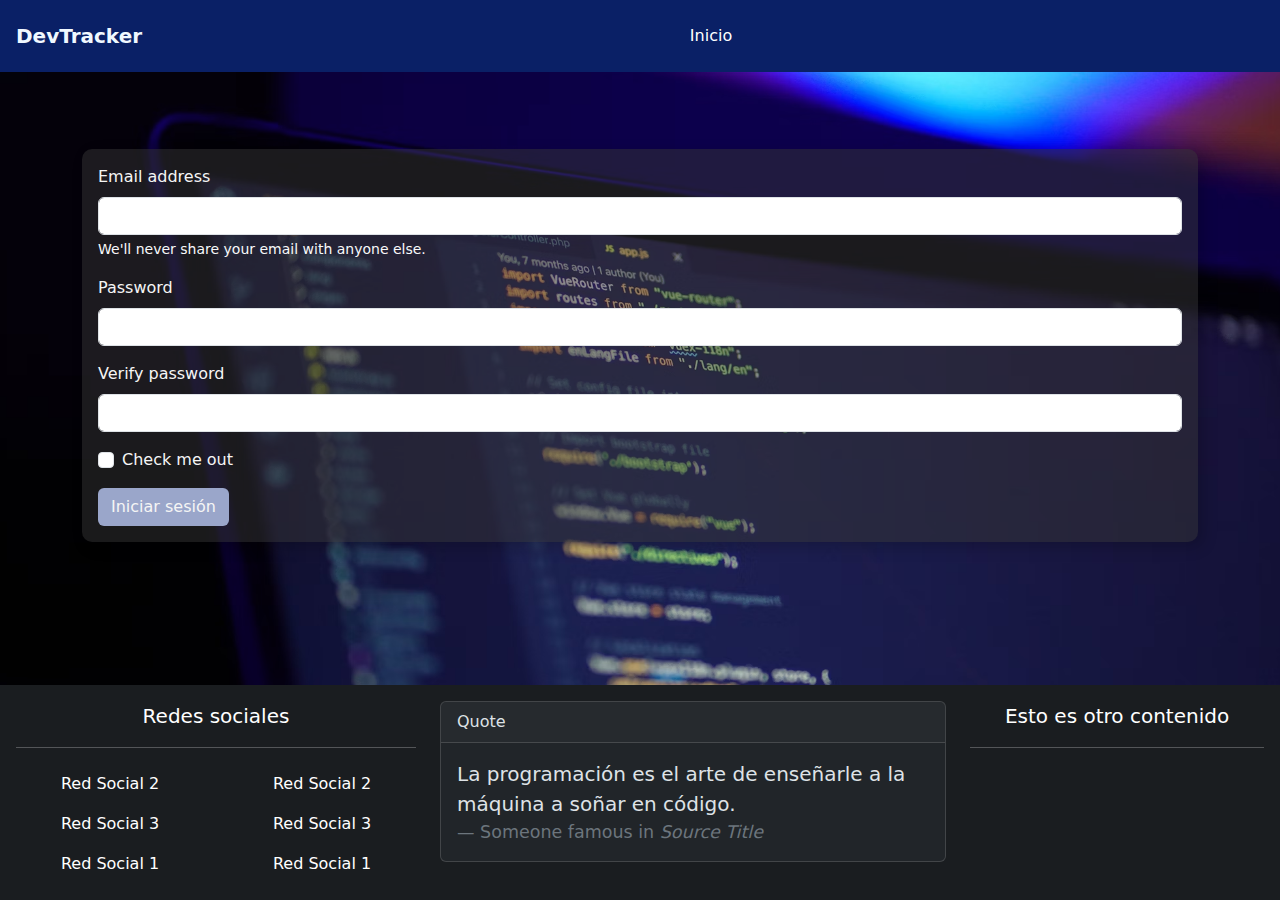
<file: pages/registro.html>
<!DOCTYPE html>
<html lang="en">
<head>
    <meta charset="UTF-8">
    <meta name="viewport" content="width=device-width, initial-scale=1.0">
    <link href="https://cdn.jsdelivr.net/npm/bootstrap@5.3.3/dist/css/bootstrap.min.css" rel="stylesheet" integrity="sha384-QWTKZyjpPEjISv5WaRU9OFeRpok6YctnYmDr5pNlyT2bRjXh0JMhjY6hW+ALEwIH" crossorigin="anonymous">
    <script src="https://cdn.jsdelivr.net/npm/bootstrap@5.3.3/dist/js/bootstrap.bundle.min.js" integrity="sha384-YvpcrYf0tY3lHB60NNkmXc5s9fDVZLESaAA55NDzOxhy9GkcIdslK1eN7N6jIeHz" crossorigin="anonymous"></script>
   <link rel="stylesheet" href="/css/style.css">
    <title>Registrarse</title>
</head>
<body id="main-body" class="bg-dark d-flex flex-column min-vh-100">

<!-- BARRA DE NAVEGACION -->

    <nav class="navbar  navbar-expand-lg  bg-body-tertiary p-0" data-bs-theme="dark">
        <div class="container-fluid navbar_color p-3">
          <a class="navbar-brand a_color fw-bold" href="/index.html">DevTracker</a>
          <button class="navbar-toggler toggler_color " type="button" data-bs-toggle="collapse" data-bs-target="#navbarSupportedContent" aria-controls="navbarSupportedContent" aria-expanded="false" aria-label="Toggle navigation">
            <span class="navbar-toggler-icon" ></span>
          </button>
          <div class="collapse navbar-collapse a_color" id="navbarSupportedContent">
            <ul class="navbar-nav m-auto mb-2 mb-lg-0">
              <li class="nav-item">
                <a class="nav-link active li_color" aria-current="page" href="/index.html">Inicio</a>
              </li>
            </ul> 
          </div>
        </div>
      </nav>
<!-- FORMULARIO INICIO DE SESION -->
      <div class="container h-50 mt-5 d-flex align-items-center">
        <form class="container p_inicio  p-3 ">
          <div class="mb-3 justify-content-center align-items-center">
            <label for="exampleInputEmail1" class="form-label">Email address</label>
            <input type="email" class="form-control" id="exampleInputEmail1" aria-describedby="emailHelp">
            <div id="emailHelp" class="form-text text-light">We'll never share your email with anyone else.</div>
          </div>
          <div class="mb-3">
            <label for="exampleInputPassword1" class="form-label">Password</label>
            <input type="password" class="form-control" id="exampleInputPassword1">
          </div>
          <div class="mb-3">
            <label for="exampleInputPassword1" class="form-label">Verify password</label>
            <input type="password" class="form-control" id="exampleInputPassword1">
          </div>
          <div class="mb-3 form-check ">
            <input type="checkbox" class="form-check-input" id="exampleCheck1">
            <label class="form-check-label" for="exampleCheck1">Check me out</label>
          </div>
          <a href="succesful_login.html" class="btn button_color">Iniciar sesión</a>
        </form>
      </div>

  

      <!-- FOOTER -->
      

      <footer class="container-fluid mt-auto bg-dark-subtle p-3" data-bs-theme="dark">
        <div class="row " >
          <div class="col-md-4 col-sm-6  footer-columns-color text-center">
            <p class="lead ">Redes sociales</p>
            <hr>
            <div class="row">
              <div class="col-6">
                <ul class="navbar-nav">
                  <li><a href="" class="nav-link link-underline-opacity-0 ">Red Social 2</a></li>
                  <li><a href="" class="nav-link link-underline-opacity-0 ">Red Social 3</a></li>
                  <li><a href="" class="nav-link link-underline-opacity-0 ">Red Social 1</a></li>
                </ul>
              </div>
              <div class="col-6">
                <ul class="navbar-nav">
                  <li><a href="" class="nav-link link-underline-opacity-0 ">Red Social 2</a></li>
                  <li><a href="" class="nav-link link-underline-opacity-0 ">Red Social 3</a></li>
                  <li><a href="" class="nav-link link-underline-opacity-0 ">Red Social 1</a></li>
                </ul>
              </div>

            </div>
          </div>
          <div class="col-md-5 col-sm-6">
            <div class="card">
              <div class="card-header" >
                Quote
              </div>
              <div class="card-body">
                <blockquote class="blockquote mb-0">
                  <p>La programación es el arte de enseñarle a la máquina a soñar en código.</p>
                  <div class="blockquote-footer">Someone famous in <cite title="Source Title">Source Title</cite></div>
                </blockquote>
              </div>
            </div>
          </div>
          <div class="col-md-3 col-sm-12   footer-columns-color">
           <hr class="d-sm-block d-md-none">
            <p class="lead text-center">Esto es otro contenido</p>
            <hr>
          </div>
        </div>
      </footer>


</body>
</html>
</file>
<file: css/style.css>
@charset "UTF-8";
.navbar_color {
  background-color: #0a2066;
}

.a_color {
  color: aliceblue;
}

.li_color {
  color: #D1D5DB;
  color: #93C5FD;
  color: #9aa6ca;
}

.custom_links:hover {
  text-decoration: underline;
}

.button_color {
  background-color: #9aa6ca;
  color: whitesmoke;
}
.button_color:hover {
  color: #f8f9fa;
  border-color: #f8f9fa;
  --bs-btn-focus-shadow-rgb: 248, 249, 250;
  --bs-btn-active-color: #000;
  --bs-btn-active-bg: #f8f9fa;
  --bs-btn-active-border-color: #f8f9fa;
  --bs-btn-active-shadow: inset 0 3px 5px rgba(0, 0, 0, 0.125);
  --bs-btn-disabled-color: #f8f9fa;
  --bs-btn-disabled-bg: transparent;
  --bs-btn-disabled-border-color: #f8f9fa;
  --bs-gradient: none;
}

#main-body {
  background: url(/images/code.avif) center/cover no-repeat;
  height: 100vh;
}

.p_inicio {
  background-color: rgba(51, 51, 51, 0.5);
  box-shadow: 5px 5px 15px rgba(0, 0, 0, 0.2);
  border-radius: 10px;
  color: #F5F5F5;
}

.main-column {
  height: 400px;
}

.footer-columns-color {
  color: white;
}

@media (min-width: 576px) {
  #main-body {
    background: url(/images/code.avif) center/cover no-repeat;
    height: 100vh;
  }
}
@media (min-width: 1024px) {
  #main-body {
    background: url(/images/code.avif) center/cover no-repeat;
    height: 100vh;
  }
}
.task:hover {
  border: 2px solid #9aa6ca;
}

.make_bigger:hover {
  font-size: x-large;
}

#logo {
  width: 150px;
  height: auto;
  animation: scaleUp 2s ease-in-out forwards;
}

/* Animación del logo */
@keyframes scaleUp {
  0% {
    transform: scale(0);
    opacity: 0;
  }
  50% {
    transform: scale(1.3);
    opacity: 1;
  }
  100% {
    transform: scale(1);
  }
}

/*# sourceMappingURL=style.css.map */
</file>
<file: style.css>
.navbar_color{
    background-color: #0a2066;
}

.a_color{
    color: aliceblue;
}

.li_color{
    color: rgba(255, 255, 255, 0.2);
    color: #D1D5DB;
    color: #93C5FD;
    color: #9aa6ca;
}

.toggler_color{
    /* background-color: aliceblue; */
}

.button_color{
    background-color: #9aa6ca;
    color: whitesmoke;
}

.button_color:hover{
    color: #f8f9fa;
    border-color: #f8f9fa;


    --bs-btn-focus-shadow-rgb: 248, 249, 250;
    --bs-btn-active-color: #000;
    --bs-btn-active-bg: #f8f9fa;
    --bs-btn-active-border-color: #f8f9fa;
    --bs-btn-active-shadow: inset 0 3px 5px rgba(0, 0, 0, 0.125);
    --bs-btn-disabled-color: #f8f9fa;
    --bs-btn-disabled-bg: transparent;
    --bs-btn-disabled-border-color: #f8f9fa;
    --bs-gradient: none;
}

#main-body{
    background-image: url(images/code.avif);
    background-position: center;
    background-size: cover;
    background-repeat: no-repeat;
    height: 100vh; 
}



.p_inicio{
    background-color: rgba(51, 51, 51, 0.5);
    box-shadow: 5px 5px 15px rgba(0, 0, 0, 0.2);
    border-radius: 10px;
    color: #F5F5F5;
    
}

.main-column{
    height: 400px ;
}


.footer-columns{
    color: white;
}
</file>
